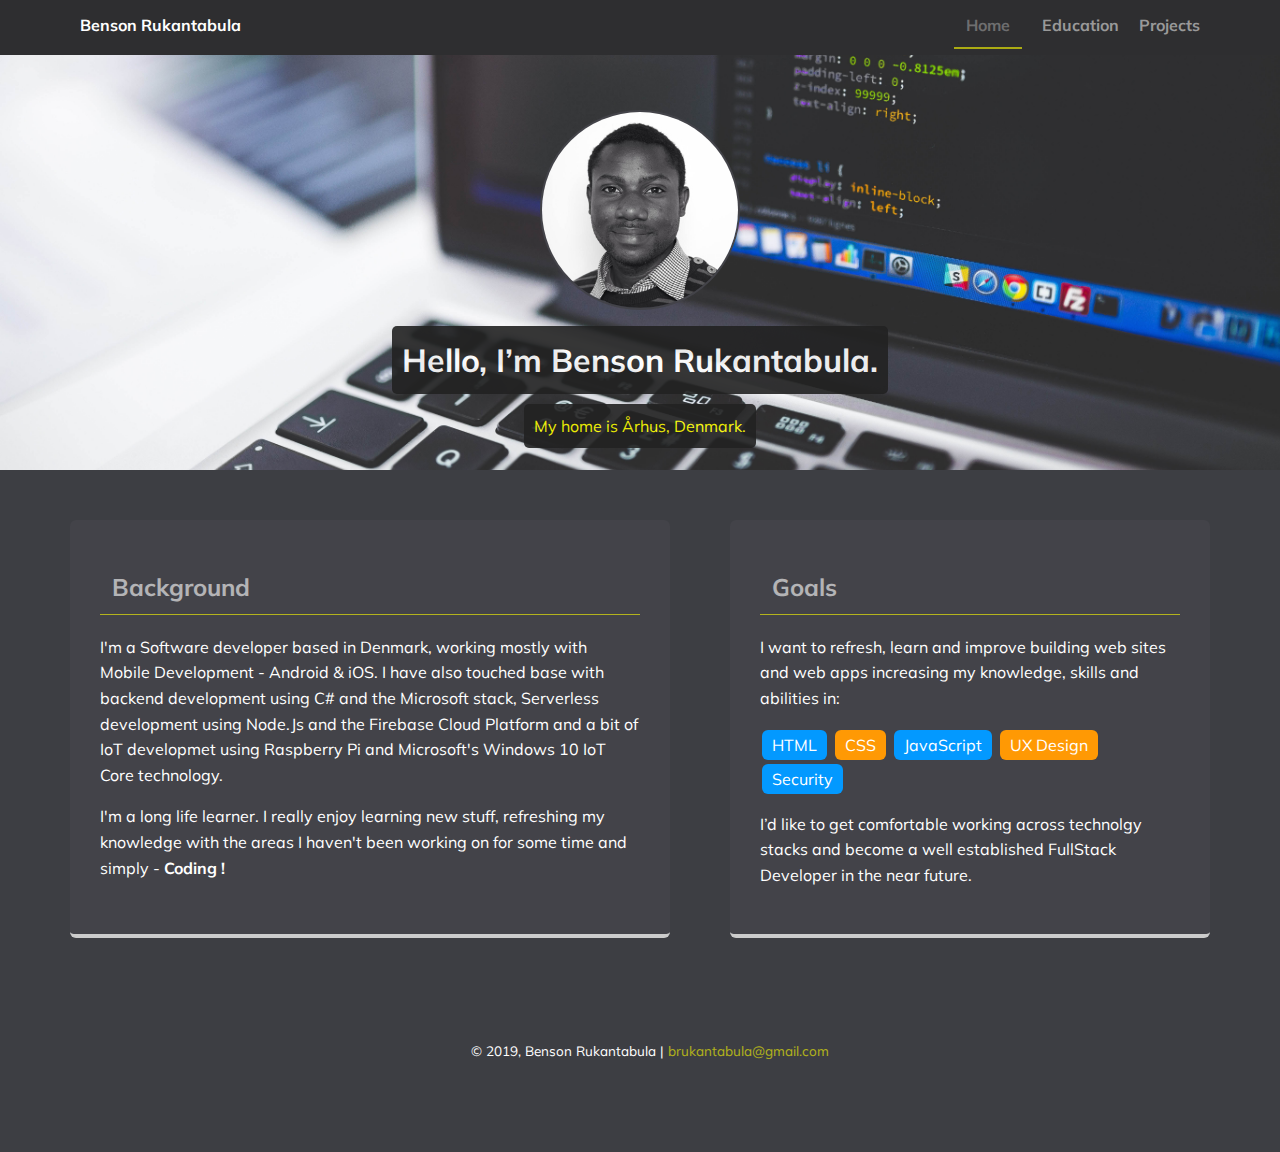
<file: index.html>
<!doctype html>
<html lang="en">
  <head>
    <meta charset="utf-8">
    <title>Benson Rukantabula's Profile</title>
    <meta name="viewport" content="width=device-width, initial-scale=1.0">
    <link rel="stylesheet" href="css/styles.css">
    <link
      href="https://fonts.googleapis.com/css?family=Muli%7CRoboto:400,300,500,700,900"
      rel="stylesheet"></head>
  <body>

    <div class="main-nav">
      <ul class="nav">
        <li class="name">Benson Rukantabula</li>
        <li><a href="index.html" class="active">Home</a></li>
        <li><a href="education.html">Education</a></li>
        <li><a href="projects.html">Projects</a></li>
      </ul>
    </div>

    <header class="header-home">
      <img src="images/profile-img.jpg" alt="Profile Picture of Benson Rukantabula"
        class="profile-image">
      <h1 class="tag header-name">Hello, I’m Benson Rukantabula.</h1>
      <p class="tag location">My home is Århus, Denmark.</p>
    </header>

    <main class="flex">
      <div class="card">
        <h2>Background</h2>
        <p>I'm a Software developer based in Denmark, working mostly with Mobile
          Development - Android & iOS. I have also touched base with backend
          development using C# and the Microsoft stack, Serverless development
          using Node.Js and the Firebase Cloud Platform and a bit of IoT
          developmet using Raspberry Pi and Microsoft's Windows 10 IoT Core
          technology.</p>
        <p>I'm a long life learner. I really enjoy learning new stuff,
          refreshing my knowledge with the areas I haven't been working on for
          some time and simply - <strong>Coding !</strong></p>
      </div>

      <div class="card">
        <h2>Goals</h2>
        <p>I want to refresh, learn and improve building web sites and web apps
          increasing my knowledge, skills and abilities in:</p>
        <ul class="skills">
          <li>HTML</li>
          <li>CSS</li>
          <li>JavaScript</li>
          <li>UX Design</li>
          <li>Security</li>
        </ul>
        <p>I’d like to get comfortable working across technolgy stacks and
          become a well established FullStack Developer in the near future.</p>
      </div>

    </main>
    <footer>
      <p class="copyright">&copy; 2019, Benson Rukantabula &#124; <a
          href="mailto:brukantabula@gmail.com?subject=Hi%20there%20Benson!"
          class="url-link">brukantabula@gmail.com</a></p>
    </footer>
  </body>
</html>
</file>
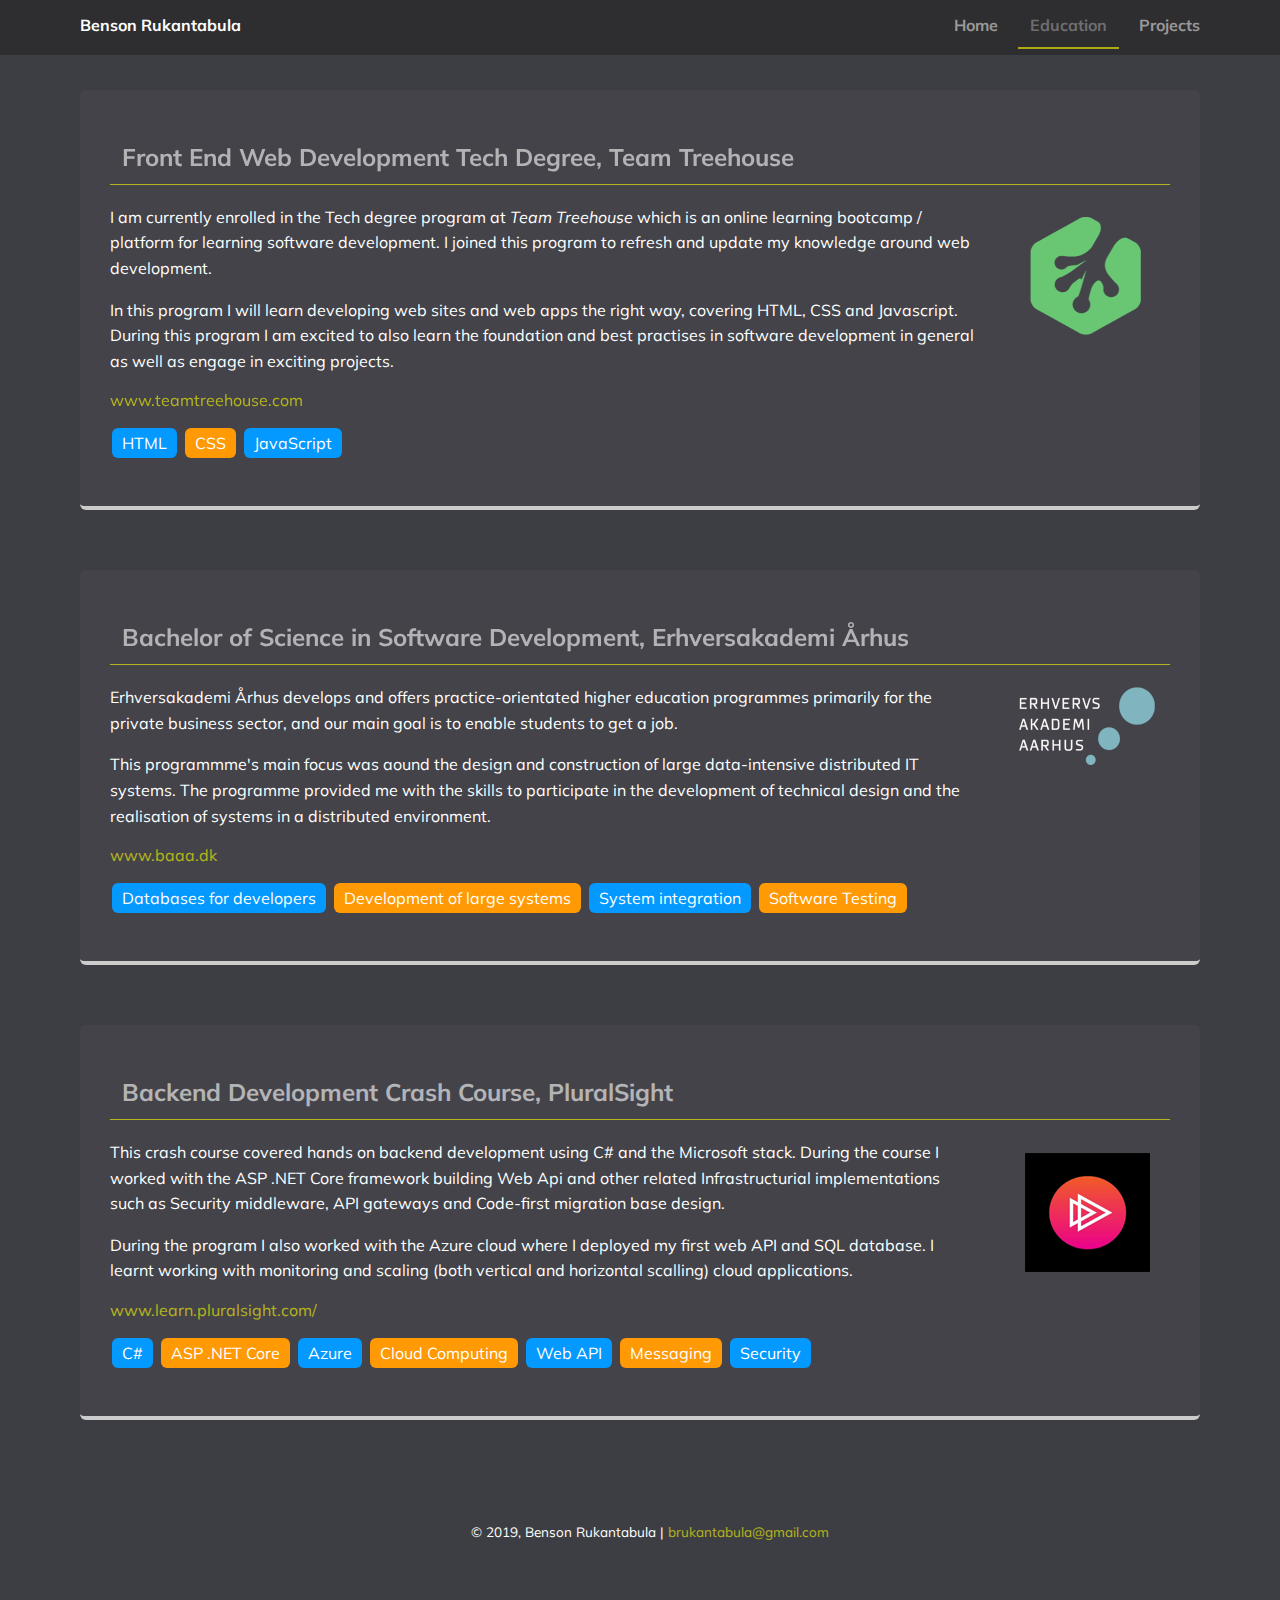
<file: education.html>
<!doctype html>
<html lang="en">
  <head>
    <meta charset="utf-8">
    <title>Benson Rukantabula's Profile</title>
    <meta name="viewport" content="width=device-width, initial-scale=1.0">
    <link rel="stylesheet" href="css/styles.css">
    <link
      href="https://fonts.googleapis.com/css?family=Muli%7CRoboto:400,300,500,700,900"
      rel="stylesheet">
  </head>

  <body>
    <div class="main-nav">
      <ul class="nav">
        <li class="name">Benson Rukantabula</li>
        <li><a href="index.html">Home</a></li>
        <li><a href="education" class="active">Education</a></li>
        <li><a href="projects.html">Projects</a></li>
      </ul>
    </div>

    <main class="flex-realigned">
      <div class="card-realigned">
        <h2>Front End Web Development Tech Degree, Team Treehouse</h2>
        <a href="https://teamtreehouse.com/" target="_blank">
          <img src="images/treehouse-logo.png" title="visit the Treehouse's
            website" alt="Team Treehouse's Logo" class="logo">
        </a>
        <p>I am currently enrolled in the Tech degree program at
          <em>
            Team Treehouse
          </em>
          which is an online learning bootcamp / platform for learning software
          development. I joined this program to refresh and update my knowledge
          around web development.
        </p>
        <p>In this program I will learn developing web sites and web apps the
          right way, covering HTML, CSS and Javascript. During this program I am
          excited to also learn the foundation and best practises in software
          development in general as well as engage in exciting projects.</p>
        <a href="https://teamtreehouse.com/" target="_blank" class="url-link">
          www.teamtreehouse.com
        </a>
        <ul class="skills">
          <li>HTML</li>
          <li>CSS</li>
          <li>JavaScript</li>
        </ul>
      </div>

      <div class="card-realigned">
        <h2>Bachelor of Science in Software Development, Erhversakademi Århus</h2>
        <a href="https://www.baaa.dk/" target="_blank">
          <img src="images/erhversakademi-logo.png" title="visit the Erhversakademi's
            website" alt="Erhversakademi's Logo" class="logo">
        </a>
        <p>Erhversakademi Århus develops and offers practice-orientated higher
          education programmes primarily for the private business sector, and
          our main goal is to enable students to get a job. </p>
        <p>This programmme's main focus was aound the design and construction of
          large data-intensive distributed IT systems. The programme provided me
          with the skills to participate in the development of technical design
          and the realisation of systems in a distributed environment.</p>
        <a href="https://www.baaa.dk/" target="_blank" class="url-link">
          www.baaa.dk
        </a>
        <ul class="skills">
          <li>Databases for developers</li>
          <li>Development of large systems</li>
          <li>System integration</li>
          <li>Software Testing</li>
        </ul>
      </div>

      <div class="card-realigned">
        <h2>Backend Development Crash Course, PluralSight</h2>
        <a href="https://learn.pluralsight.com/" target="_blank">
          <img src="images/pluralsight-logo.png" title="visit the Pluralsight's
            website" alt="PluralSight's Logo" class="logo">
        </a>
        <p>This crash course covered hands on backend development using C# and
          the Microsoft stack. During the course I worked with the ASP .NET Core
          framework building Web Api and other related Infrastructurial
          implementations such as Security middleware, API gateways and
          Code-first migration base design.</p>
        <p> During the program I also worked with the Azure cloud where I
          deployed my first web API and SQL database. I learnt working with
          monitoring and scaling (both vertical and horizontal scalling) cloud
          applications.</p>
        <a href="https://learn.pluralsight.com/" target="_blank"
          class="url-link">
          www.learn.pluralsight.com/
        </a>
        <ul class="skills">
          <li>C#</li>
          <li>ASP .NET Core</li>
          <li>Azure</li>
          <li>Cloud Computing</li>
          <li>Web API</li>
          <li>Messaging</li>
          <li>Security</li>
        </ul>
      </div>
    </main>

    <footer>
      <p class="copyright">&copy; 2019, Benson Rukantabula &#124; <a
          href="mailto:brukantabula@gmail.com?subject=Hi%20there%20Benson!"
          class="url-link">brukantabula@gmail.com</a></p>
    </footer>
  </body>
</html>
</file>
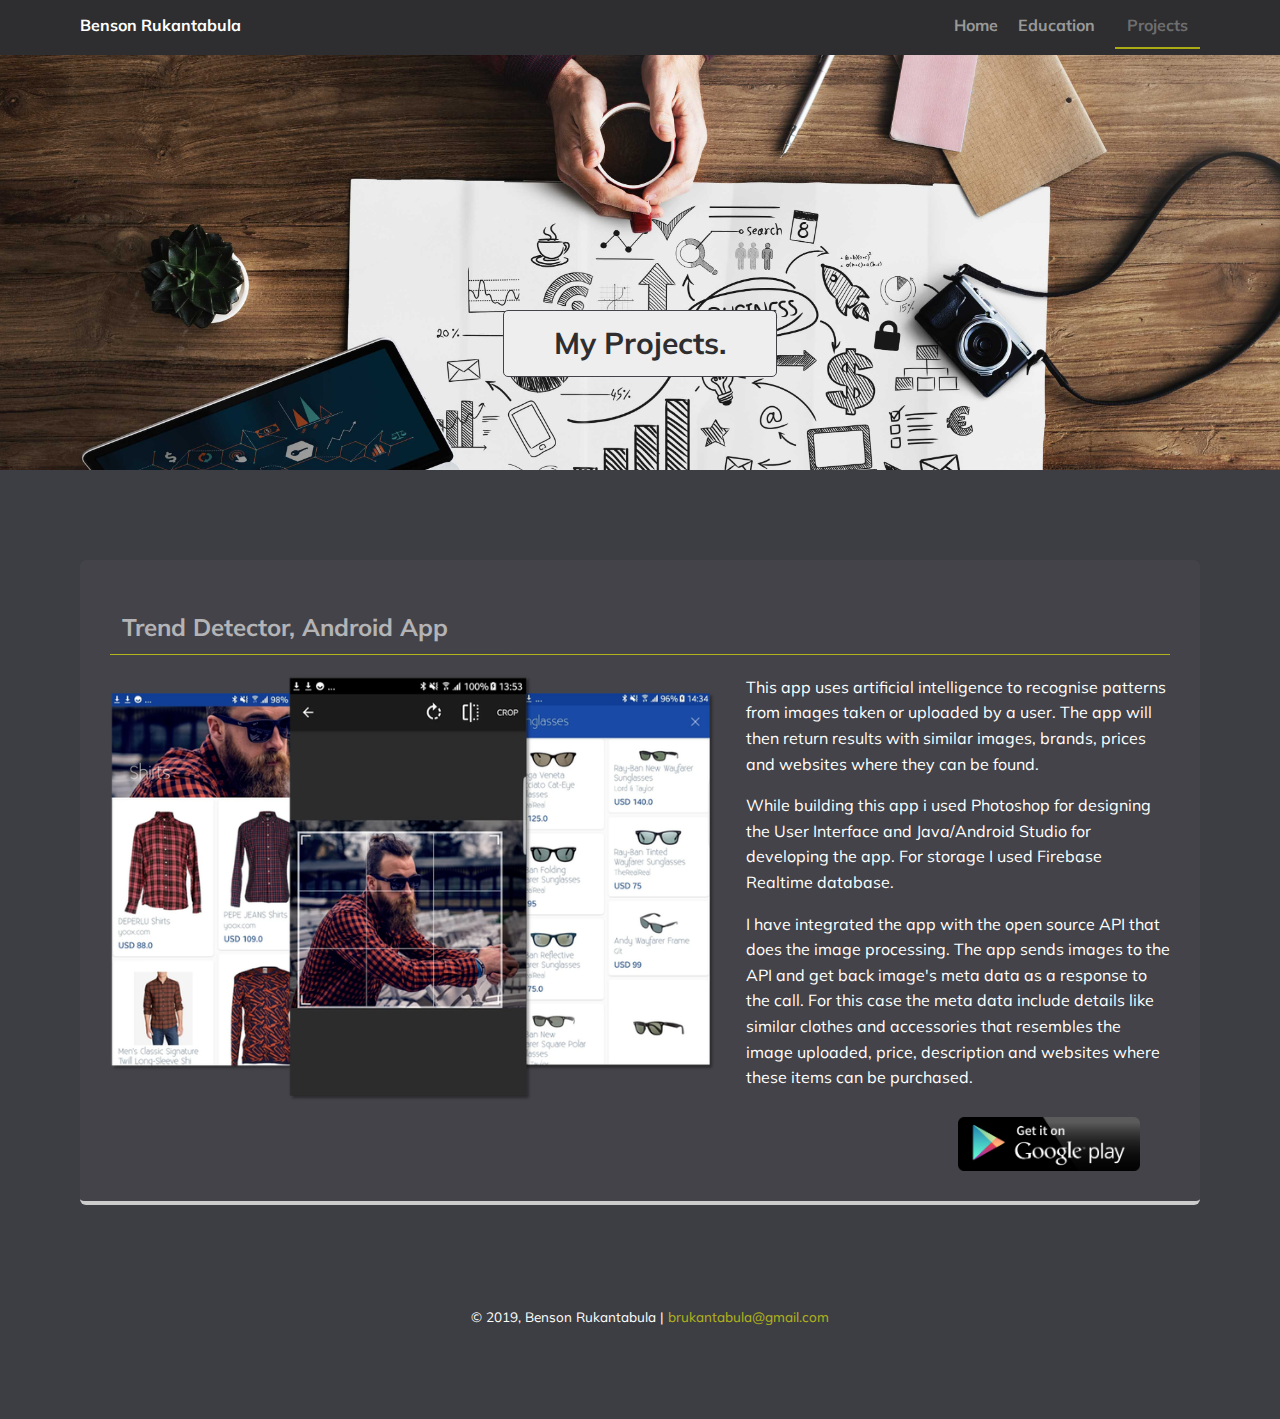
<file: projects.html>
<!doctype html>
<html lang="en">
  <head>
    <meta charset="utf-8">
    <title>Benson Rukantabula's Profile</title>
    <meta name="viewport" content="width=device-width, initial-scale=1.0">
    <link rel="stylesheet" href="css/styles.css">
    <link
      href="https://fonts.googleapis.com/css?family=Muli%7CRoboto:400,300,500,700,900"
      rel="stylesheet"></head>
  <body>
    <div class="main-nav">
      <ul class="nav">
        <li class="name">Benson Rukantabula</li>
        <li><a href="index.html">Home</a></li>
        <li><a href="education.html">Education</a></li>
        <li><a href="projects.html" class="active">Projects</a></li>
      </ul>
    </div>
    <header class="header-projects">
      <h2 class="tag project-title">My Projects.</h2>
    </header>

    <main class="flex-realigned">
      <div class="card-realigned">
        <h2>Trend Detector, Android App</h2>
          <img src="images/project-img.png" alt="Trend Detector Screenshot"
            class="project-img">

          <p>This app uses artificial intelligence to recognise patterns from
            images taken or uploaded by a user. The app will then return results
            with similar images, brands, prices and websites where they can be
            found.</p>
          <p>While building this app i used Photoshop for designing the User
            Interface and
            Java/Android Studio for developing the app. For storage I used
            Firebase Realtime database.</p>
          <p>I have integrated the app with the open source API that does the
            image processing.
            The app sends images to the API and get back image's meta data as
            a response to the call. For this case the meta data include details
            like similar clothes
            and accessories that resembles the image uploaded, price,
            description and websites where these items
            can be purchased.
          </p>
          <a
            href="https://play.google.com/store/apps/details?id=com.trenddetector.trenddetector.trenddetector"
            target="_blank">
            <img src="images/playstore-logo.png" title="Trend Detector"
              alt="Trend Detector" class="playstore-img">
          </a>
        </div>
      </main>

      <footer>
        <p class="copyright">&copy; 2019, Benson Rukantabula &#124; <a
            href="mailto:brukantabula@gmail.com?subject=Hi%20there%20Benson!"
            class="url-link">brukantabula@gmail.com</a></p>
      </footer>
    </body>
  </html>
</file>
<file: css/styles.css>
/* Global Layout Set-up */
* {
  box-sizing: border-box;
}

body {
  margin: 0;
  padding: 0;
  text-align: center;
  font-family: 'Muli', sans-serif;
  color: white;
  background: #3d3e43;
}
/* Link Styles */

a {
  text-decoration: none;
  color: #999;
}
a:hover {
  color: #6633ff;
}

.active {
  padding: 12px;
  border-bottom: 2px solid yellow;
  opacity: .6;
}

/* Section Styles */

.main-nav {
  width: 100%;
  background: #2e2e30;
  min-height: 30px;
  padding: 10px;
  position: fixed;
  text-align: center;
}

.nav {
  display: flex;
  justify-content: space-around;
  font-weight: 700;
  list-style-type: none;
  margin: 0 auto;
  padding: 0;
}

.nav .name {
    display: block;
    margin-right: auto;
    color: white;
}
.nav li {
  padding: 5px 10px 10px 10px;
}
.nav a {
  transition: all .5s;
}
.nav a:hover {
  color: white
}

.url-link {
  color: yellow;
  opacity: .6;
}

.url-link:hover {
  color: white;
}

.header-home {
  text-align: center;
  background: url('../images/home-header-bgimg.jpg') no-repeat top center ;
  background-size: cover;
  overflow: hidden;
  padding-top: 60px;
}

.header-projects {
  text-align: center;
  background: url('../images/projects-header-bgimg.jpg') no-repeat top center ;
  background-size: cover;
  overflow: hidden;
  padding-top: 60px;
  height: 40px;
}

header {
  line-height: 1.5;
}
.header-home  .profile-image {
  margin-top: 50px;
  width: 200px;
  height: 200px;
  border-radius: 50%;
  border: 2px solid #434349;
  transition: all .5s;
}
header .profile-image:hover {
  transform: scale(1.2);
}

h2 {
  padding: 12px;
  border-bottom: 0.5px solid yellow;
  opacity: .6;
}

.header-title {
  margin-top: 60px;
}

.tag {
  background-color: #efefef;
  color: black;
  padding: 10px;
  border-radius: 5px;
  display: table;
  margin: 10px auto;
}

.location {
  background-color: #222;
  color: yellow;
  opacity: .9;
}

.project-title {
  background-color: #eeeeee;
  color: #2e2e30;
  opacity: 1;
  font-size: 30px;
  margin-top: 250px;
  padding-left: 50px;
  padding-right: 50px;
  border: 0.5px solid #434349;
}

.header-name {
  background-color: #222;
  color: white;
  opacity: .9;
}
.card {
  margin: 30px;
  padding: 20px 30px 30px;
  max-width: 600px;
  text-align: left;
  background: #434349;
  border-bottom: 4px solid #ccc;
  border-radius: 6px;
  transition: all .5s;
}

.card-realigned {
  margin: 30px;
  padding: 20px 30px 30px;
  margin-left: 40px;
  margin-right: 40px;
  text-align: left;
  background: #434349;
  border-bottom: 4px solid #ccc;
  border-radius: 6px;
  transition: all .5s;
}
.card:hover {
  border-color: yellow;
  opacity: .6;
}

ul.skills {
  padding: 0;
  text-align: left;
}

.skills li {
  border-radius: 6px;
  display: inline-block;
  background: #ff9904;
  color: white;
  padding: 5px 10px;
  margin: 2px;
}

.skills li:nth-child(odd) {
  background: #0399ff;
}

.logo {
  padding-left: 30px;
  padding-bottom: 30px;
  float: right;
}

.project-img {
  padding-right: 30px;
  padding-bottom: 30px;
  max-width: 60%;
   height: auto;
  float: left;
  transition: all .5s;
}

.playstore-img {
  padding-right: 30px;
  margin-top: 10px;
  max-width: 20%;
   height: auto;
  float: right;
  transition: all .5s;
}

footer {
  width: 100%;
  min-height: 30px;
  padding: 20px 0 40px 20px;
}

footer .copyright {
  top: -8px;
  font-size: .65em;
}

footer ul {
  list-style-type: none;
  margin: 0;
  padding: 0;
}

footer ul li {
  display: inline-block;
}


.clearfix {
  clear: both;
}

/* Styles for larger screens */
@media screen and (min-width: 720px) {

  .flex {
      display: -ms-flexbox;      /* TWEENER - IE 10 */
      display: flex;
      max-width: 1200px;
      -ms-flex-pack: distribute;
      justify-content: space-around;
      margin: 0 auto;
  }

  .flex-realigned {
      margin-left: 40px;
      margin-right: 40px;
      padding-top: 60px;
      flex-direction: column;
      display: -ms-flexbox;      /* TWEENER - IE 10 */
      display: flex;
      max-width: 1200px;
      -ms-flex-pack: distribute;
      justify-content: space-around;
      margin: 0 auto;
  }

  header {
    min-height: 470px;
  }

  .nav {
    max-width: 1200px;
    padding: 0 30px;
  }

  main {
    padding-top: 20px;
  }

  main p {
    line-height: 1.6em;
  }

  footer {
    font-size: 1.3em;
    max-width: 1200px;
    margin: 40px auto;
  }
}
</file>
